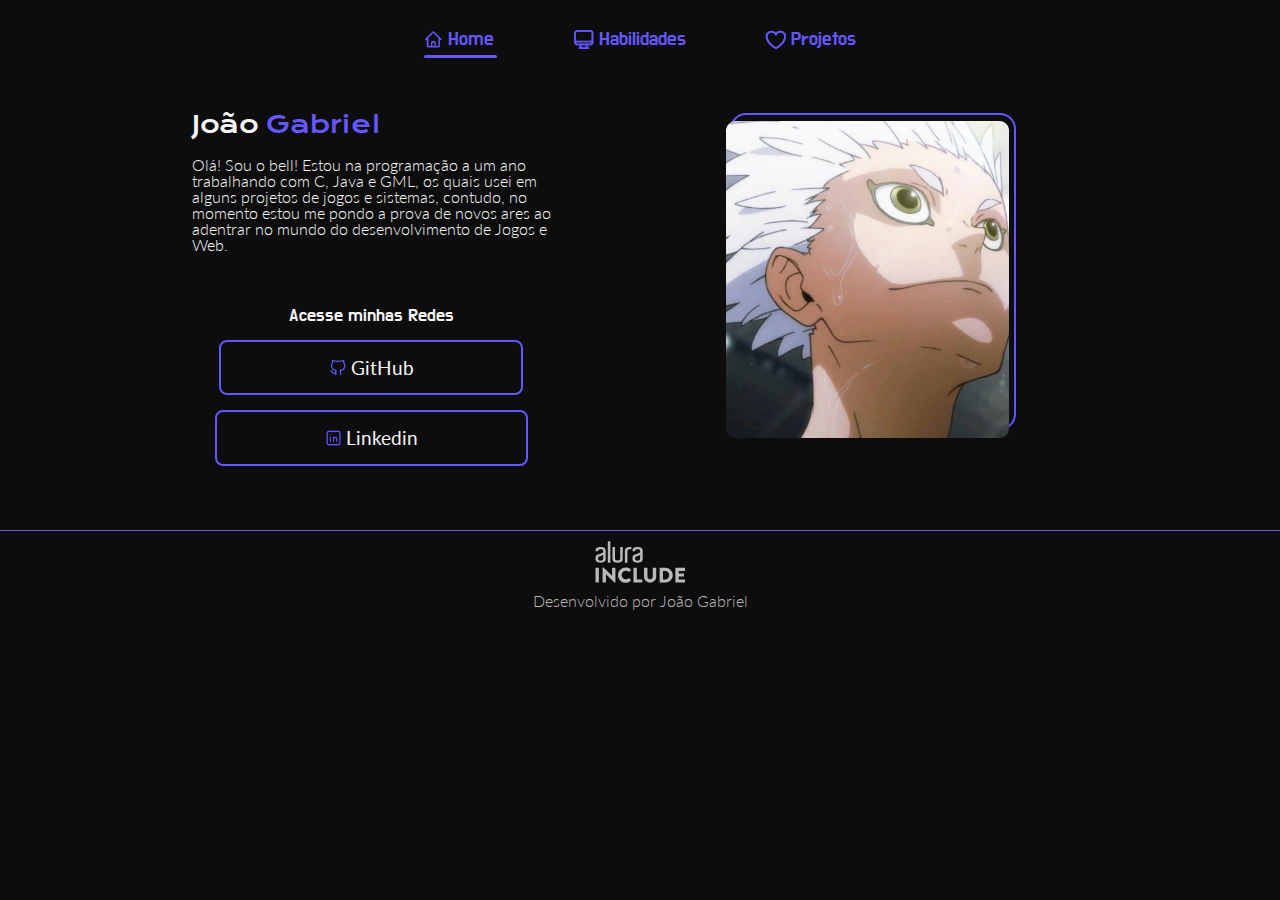
<file: Desafio 3 - Site Pessoal/home1/index.html>
<!DOCTYPE html>
<html lang="pt-br">
<head>
    <meta charset="UTF-8">
    <meta name="viewport" content="width=device-width, initial-scale=1.0">
    
    <link rel="stylesheet" href="style/reset.css">
    <link rel="stylesheet" href="style/style.css">
    
    <title>Web site</title>
</head>
<body>
    <header>
        <nav class="barra_navegacao">
            <div class="barra_navegacao_itens">
                <a class="barra_navegacao_itens_links" id="link_principal" data-link_nav><img src="assets/home.png" alt="git" class="barra_navegacao_itens_imagens">Home</a>
                <a class="barra_navegacao_itens_links" data-link_nav><img src="assets/habilidades.png" alt="hab" class="barra_navegacao_itens_imagens">Habilidades</a>
                <a class="barra_navegacao_itens_links" data-link_nav><img src="assets/projetos.png" alt="pro" class="barra_navegacao_itens_imagens">Projetos</a>
            </div>
        </nav>
    </header>
    <main>
            <section class="box1">
                <div class="box1_texto">
                    <h1 class="box1_titulo">João <strong>Gabriel</strong></h1>
                    <p class="box1_p">Olá! Sou o bell! Estou na programação a um ano trabalhando com C, Java e GML, os quais usei em alguns projetos de jogos e  sistemas, contudo, no momento estou me pondo a prova de novos ares ao adentrar no mundo do desenvolvimento de Jogos e Web.</p>
                </div>
                <div class="box1_redes">
                    <h3>Acesse minhas Redes</h3>
                    <a data-link_redes class="box1_redes_link">
                        <img src="assets/github.png" alt="foto Github" class="box1_redes_link_imagens">GitHub
                    </a>
                    <a data-link_redes class="box1_redes_link">
                        <img src="assets/linkedin.png" alt="foto Linkedin" class="box1_redes_link_imagens">Linkedin
                    </a>
                </div>
            </section>
            <section class="box2">
                <div class="box2_box">
                    <img class="box2_box_imagem" src="assets/pessoal.png" alt="foto pessoal">
                </div>

        </section>
    </main>
    
    <footer>
        <div class="barra"></div>
        <div class="logo_alura">
            <img src="assets/Logo_Alura_Include_(1).svg" alt="">
        </div>
        <p>Desenvolvido por João Gabriel</p>
    </footer>

    <script src="main.js"></script>
</body>
</html>
</file>
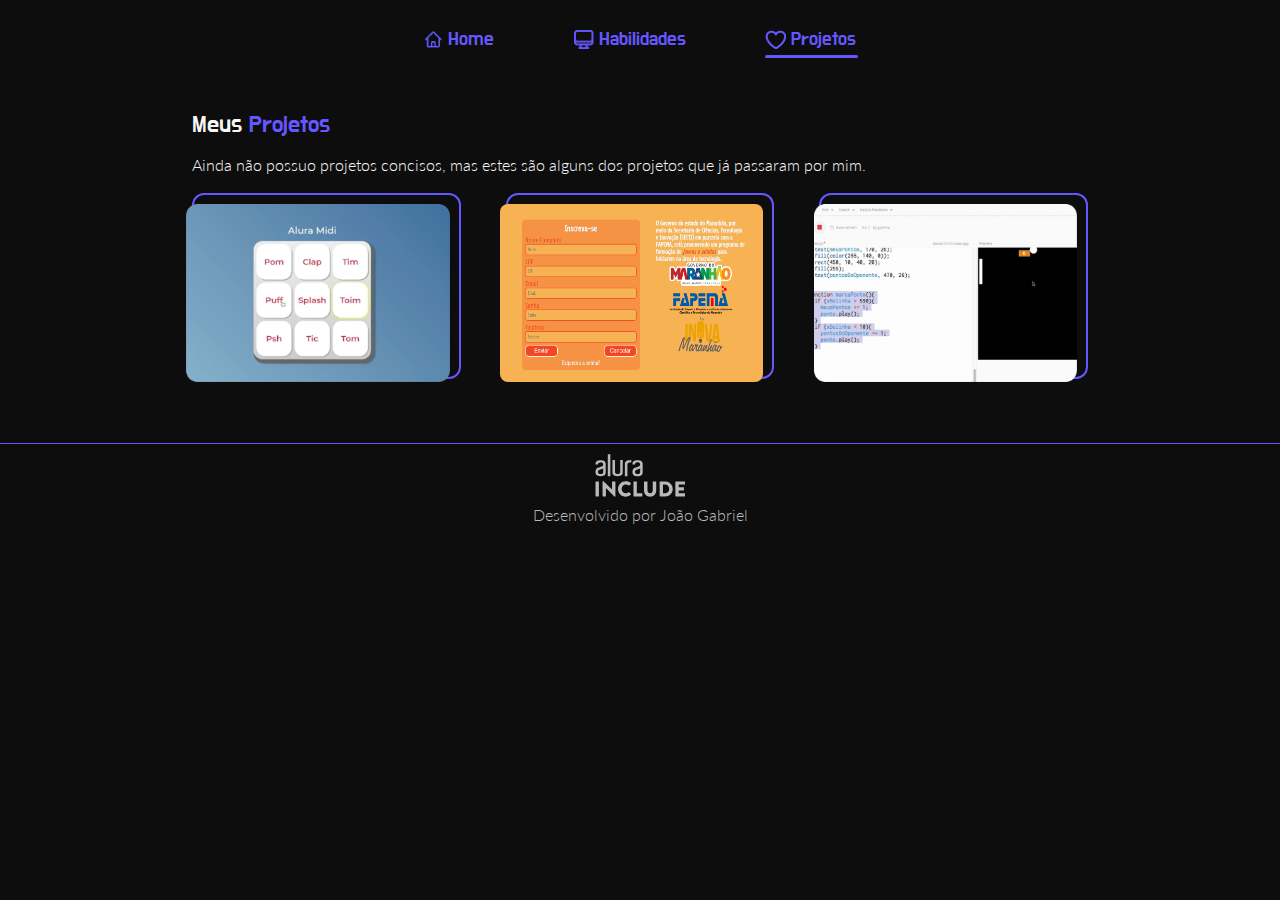
<file: Desafio 3 - Site Pessoal/projects3/index.html>
<!DOCTYPE html>
<html lang="pt-br">
<head>
    <meta charset="UTF-8">
    <meta name="viewport" content="width=device-width, initial-scale=1.0">

    <link rel="stylesheet" href="style/reset.css">
    <link rel="stylesheet" href="style/style.css">

    <title>Projetos</title>
</head>
<body>
    <header>
        <nav class="barra_navegacao">
            <div class="barra_navegacao_itens">
                <a class="barra_navegacao_itens_links" data-link_nav><img src="assets/home.png" alt="git" class="barra_navegacao_itens_imagens">Home</a>
                <a class="barra_navegacao_itens_links" data-link_nav><img src="assets/habilidades.png" alt="hab" class="barra_navegacao_itens_imagens">Habilidades</a>
                <a id="link_principal" class="barra_navegacao_itens_links" data-link_nav><img src="assets/projetos.png" alt="pro" class="barra_navegacao_itens_imagens">Projetos</a>
            </div>
        </nav>
    </header>

    <main>

        <section class="box1">
            <h1 class="box1_titulo">Meus <strong>Projetos</strong></h1>
            <p class="box1_texto">Ainda não possuo projetos concisos, mas estes são alguns dos projetos que já passaram por mim.</p>
        </section>

        <section class="box2">
            <div class="box2_projetos">
                <div class="box2_projetos_bordas"><img class="box2_projetos_imagens" src="assets/projetoMidi.png" alt="imagemProjeto"></div>
                <div class="box2_projetos_bordas"><img class="box2_projetos_imagens" src="assets/inscricaoProjeto.png" alt="imagemProjeto"></div>
                <div class="box2_projetos_bordas"><img class="box2_projetos_imagens" src="assets/projetoPong.png" alt="imagemProjeto"></div>
            </div>
        </section>

    </main>

    <footer>
        <div class="barra"></div>
        <div class="logo_alura">
            <img src="assets/Logo_Alura_Include_(1).svg" alt="">
        </div>
        <p>Desenvolvido por João Gabriel</p>
    </footer>

    <script src="main.js"></script>
</body>
</html>
</file>
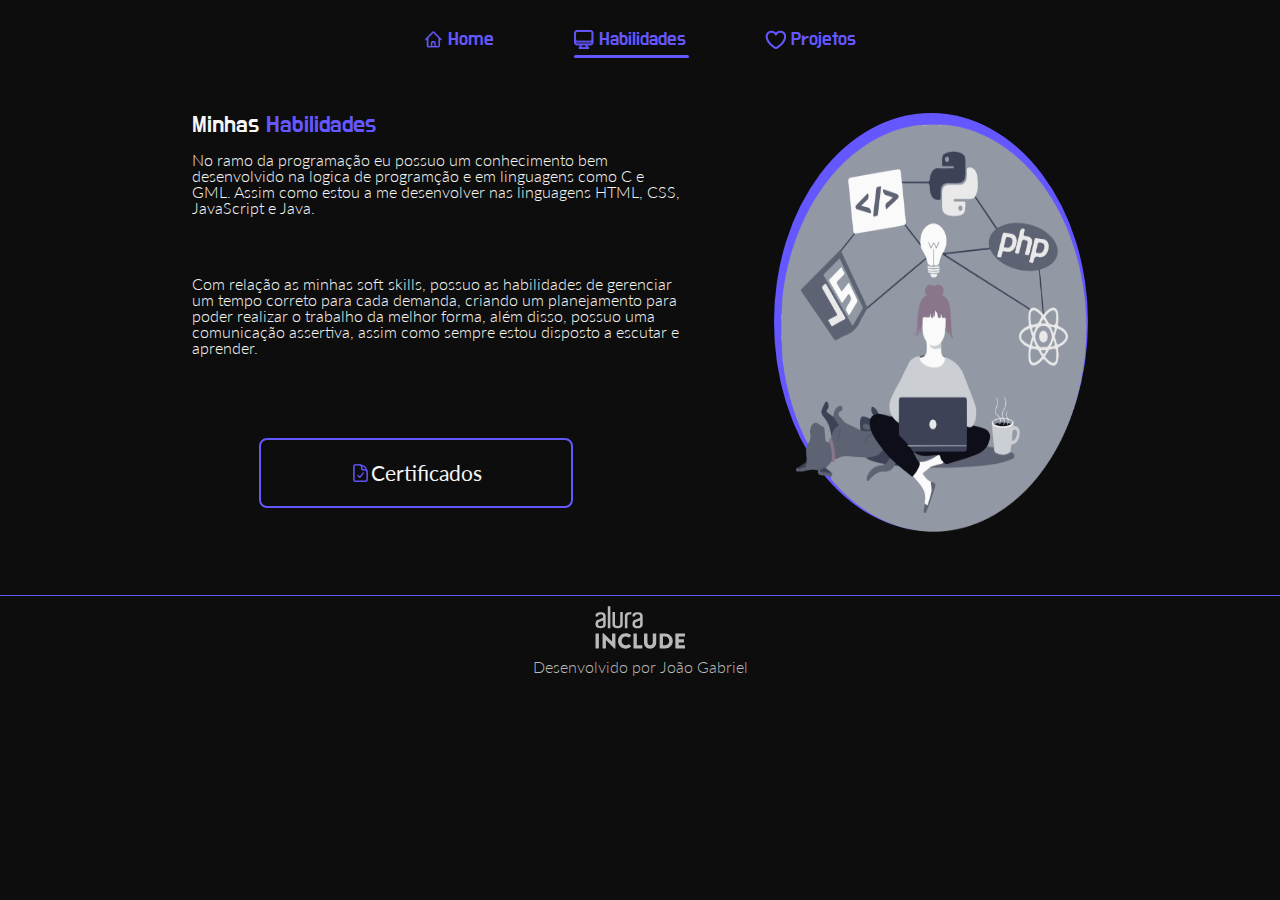
<file: Desafio 3 - Site Pessoal/tools2/index.html>
<!DOCTYPE html>
<html lang="pt-br">
<head>
    <meta charset="UTF-8">
    <meta name="viewport" content="width=device-width, initial-scale=1.0">
    <title>Habilidades</title>

    
    <link rel="stylesheet" href="style/reset.css">
    <link rel="stylesheet" href="style/style.css">

</head>
<body>
    <header>
        <nav class="barra_navegacao">
            <div class="barra_navegacao_itens">
                <a class="barra_navegacao_itens_links" data-link_nav><img src="assets/home.png" alt="git" class="barra_navegacao_itens_imagens">Home</a>
                <a id="link_principal" class="barra_navegacao_itens_links"  data-link_nav><img src="assets/habilidades.png" alt="hab" class="barra_navegacao_itens_imagens">Habilidades</a>
                <a class="barra_navegacao_itens_links" data-link_nav ><img src="assets/projetos.png" alt="pro" class="barra_navegacao_itens_imagens">Projetos</a>
            </div>
        </nav>
    </header>

    <main>
        
            <section class="box1">
                <div class="box1_habilidades">
                    <h1 class="box1_titulo">Minhas <strong>Habilidades</strong></h1>
                    <p class="box1_texto">No ramo da programação eu possuo um conhecimento bem desenvolvido na logica de programção e em linguagens como C e GML. Assim como estou a me desenvolver nas linguagens HTML, CSS, JavaScript e Java.</p>
                    <p class="box1_texto">Com relação as minhas soft skills, possuo as habilidades de gerenciar um tempo correto para cada demanda, criando um planejamento para poder realizar o trabalho da melhor forma, além disso, possuo uma comunicação assertiva, assim como sempre estou disposto a escutar e aprender.</p>
                </div>
                <div class="box1_certificados">
                    <a href="" class="certificados"><img class="certificados_imagem" src="assets/certificados.png" alt="foto cert">Certificados</a>
                </div>
            </section>
            <section class="box2">
                <div class="box2_circulo">
                    <img class="box2_imagem" src="assets/habilidadesCirculo.png" alt="foto representativa">
                </div>
            </section>
       
    </main>

    <footer>
        <div class="barra"></div>
        <div class="logo_alura">
            <img src="assets/Logo_Alura_Include_(1).svg" class="logo_alura_alura">
        </div>
        <p>Desenvolvido por João Gabriel</p>
    </footer>

    <script src="main.js"></script>
</body>
</html>
</file>
<file: Desafio 3 - Site Pessoal/home1/style/style.css>
/*Fontes*/

/*Lato*/
@import url('https://fonts.googleapis.com/css2?family=Do+Hyeon&family=Lato:ital,wght@0,100;0,300;0,400;0,700;0,900;1,100;1,300;1,400;1,700;1,900&display=swap');

/*Do Hyeon*/
@import url('https://fonts.googleapis.com/css2?family=Do+Hyeon&family=Lato:ital,wght@0,100;0,300;0,400;0,700;0,900;1,100;1,300;1,400;1,700;1,900&display=swap');

/*Krona One*/
@import url('https://fonts.googleapis.com/css2?family=Do+Hyeon&family=Krona+One&family=Lato:ital,wght@0,100;0,300;0,400;0,700;0,900;1,100;1,300;1,400;1,700;1,900&display=swap');


/*Variaveis*/

/*Cores*/
:root{
    --corbranca: #F6F6F6;
    --corvioleta: #6557FF;
}


body{

    background-color: #0D0D0D;
    color: var(--corbranca);
    font-family: "Lato", sans-serif;
    font-weight: 300;
    font-style: normal;

    display: flex;
    flex-direction: column;
    
}

header{
    margin: 30px 0px 0px 0px;
    display: flex;
    justify-content: center;
}

.barra_navegacao{
    
    width: 40%;

}

.barra_navegacao_itens{

    text-decoration: none;
    font-family: "Do Hyeon", sans-serif;
    font-style: normal;
    font-size: 1.5rem;

    display: flex;
    justify-content: space-around;
    font-size: 1.2rem;
    align-items: center;
    
}

.barra_navegacao_itens_links{
    display: flex;
    text-decoration: none;
    gap: 5px;
    color: var(--corvioleta);
}

.barra_navegacao_itens_imagens{
    height: 1.2rem;
}

#link_principal::after{
    content: " ";
    width: 73px;
    height: 3px;
    border-radius: 6px;
    background: var(--corvioleta);
    position: absolute;
    margin-top: 25px;
}

main{
    width: 100%;
    padding: 5% 15% 5% 15%;

    display: flex;
    justify-content: space-between;

}


.box1{
    width: 40%;
    
    display: flex;
    flex-direction: column;
    justify-content: space-between;
    gap: 20px;

}

.box1_titulo{
    
   font-family: "Krona One", sans-serif;
   font-weight: 100;
   font-style: normal;
   font-size: 1.5rem;
      
}

strong{
   font-family: "Krona One", sans-serif;
   font-weight: 100;
   font-style: normal;
   color: var(--corvioleta);
}

.box1_texto{

    display: flex;
    flex-direction: column;
    gap: 20px;
}

.box1_p{
    color: var(--corbranca);
    font-family: "Lato", sans-serif;
    font-weight: 300;
    font-style: normal;
    font-size: 1rem;
    width: 105%;
}

.box1_redes{
    display: flex;
    flex-direction: column;
    align-items: center;
    gap: 15px;
}

h3{
    text-decoration: none;
    font-family: "Do Hyeon", sans-serif;
    font-weight: 100;
    font-style: normal;
    font-size: 1.1rem;
}

.box1_redes_link{

    padding: 16px 30%;
    border: 2px solid var(--corvioleta);
    border-radius: 8px;
    text-decoration: none;
    color: var(--corbranca);
    font-family: "Lato", sans-serif;
    font-weight: 400;
    font-style: normal;
    font-size: 1.2rem;

    display: flex;
    align-items: center;
    gap: 3px;
    
}

.box1_redes_link_imagens{
    height: 1.2rem;
}

.box2{
    width: 40%;
}

.box2_box{

    width: 80%;
    height: 90%;
    border: 2px solid var(--corvioleta);
    border-radius: 16px;

    display: flex;
    justify-content:end;

}

.box2_box_imagem{

    width: 110%;
    height: 103%;
    padding: 2% 2% 0% 0%;
    
}

footer{
   
    display: flex;
    flex-direction: column;
    align-items: center;
    gap: 10px;
    color: #B9B9B9;

}

.barra{
    background-color: var(--corvioleta);
    width: 100%;
    height: 1px;
}

.logo_alura{

    width: 90px;
    display: flex;
    flex-direction: column;
    
}

@media (max-width: 700px) {
    body{
        display: flex;
        flex-direction: column;
        align-items: center;

    }

    header{
        width: 100%;
        margin: 4% 0% 4% 0%;
        display: flex;
        justify-content: center;
    }
    .barra_navegacao{
        width: 100%;
    }
    main{

        padding: 0%;
        display: flex;
        flex-direction: column-reverse;
        align-items: center;
        justify-content: space-between;
        margin: 0% 0% 4% 0%;
    }
    .box1{
        width: 70%;
    }
    .box2{
        width: 70%;
        margin: 0% 0% 4% 0%;
        display: flex;
        justify-content: center;
    }
    footer{
        width: 100%;
    }
    .barra{
        width: 100%;
    }

}
</file>
<file: Desafio 3 - Site Pessoal/projects3/style/style.css>
/*Fontes*/

/*Lato*/
@import url('https://fonts.googleapis.com/css2?family=Do+Hyeon&family=Lato:ital,wght@0,100;0,300;0,400;0,700;0,900;1,100;1,300;1,400;1,700;1,900&display=swap');

/*Do Hyeon*/
@import url('https://fonts.googleapis.com/css2?family=Do+Hyeon&family=Lato:ital,wght@0,100;0,300;0,400;0,700;0,900;1,100;1,300;1,400;1,700;1,900&display=swap');

/*Krona One*/
@import url('https://fonts.googleapis.com/css2?family=Do+Hyeon&family=Krona+One&family=Lato:ital,wght@0,100;0,300;0,400;0,700;0,900;1,100;1,300;1,400;1,700;1,900&display=swap');


/*Variaveis*/

/*Cores*/
:root{
    --corbranca: #F6F6F6;
    --corvioleta: #6557FF;
}

body{

    background-color: #0D0D0D;
    color: var(--corbranca);
    font-family: "Lato", sans-serif;
    font-weight: 300;
    font-style: normal;

    display: flex;
    flex-direction: column;
    
}

header{
    margin: 30px 0px 0px 0px;
    display: flex;
    justify-content: center;
}

.barra_navegacao{
    
    width: 40%;

}

.barra_navegacao_itens{

    text-decoration: none;
    font-family: "Do Hyeon", sans-serif;
    font-style: normal;
    font-size: 1.5rem;

    display: flex;
    justify-content: space-around;
    font-size: 1.2rem;
    align-items: center;

    
}

.barra_navegacao_itens_links{
    display: flex;
    text-decoration: none;
    gap: 5px;
    color: var(--corvioleta);
}

#link_principal::after{
    content: " ";
    width: 93px;
    height: 3px;
    border-radius: 6px;
    background: var(--corvioleta);
    position: absolute;
    margin-top: 25px;
}

.barra_navegacao_itens_imagens{
    height: 1.2rem;
}

main{
    padding: 5% 15% 5% 15%;
    display: flex;
    flex-direction: column;

    gap: 20px;
}

.box1{
    display: flex;
    flex-direction: column;
    gap: 20px;
}

.box1_titulo{
    text-decoration: none;
    font-family: "Do Hyeon", sans-serif;
    font-size: 1.5rem;
}

strong{
    color: var(--corvioleta);
}

.box1_texto{
    color: var(--corbranca);
    font-family: "Lato", sans-serif;
    font-weight: 300;
    font-style: normal;

}

.box2_projetos{
    display: flex;
    justify-content: space-between;
}

.box2_projetos_bordas{
    
    width: 30%;
    border: 2px solid var(--corvioleta);

    border-radius: 12px;

    display: flex;
    justify-content: flex-end;

    padding: 1% 1% 0% 0%;
}

.box2_projetos_imagens{
    display: flex;
    height: 103%;
    width: 103%;

    border-radius: 8px;
}

footer{
   
    display: flex;
    flex-direction: column;
    align-items: center;
    gap: 10px;
    color: #B9B9B9;

}

.barra{
    background-color: var(--corvioleta);
    width: 100%;
    height: 1px;
}

.logo_alura{

    width: 90px;
    display: flex;
    flex-direction: column;
    
}

@media (max-width:700px) {
    body{
        display: flex;
        flex-direction: column;
        align-items: center;

    }

    header{
        width: 100%;
        margin: 4% 0% 4% 0%;
        display: flex;
        justify-content: center;
    }
    .barra_navegacao{
        width: 100%;
    }
    main{
        display: flex;
        flex-direction: column;
        width: 100%;
        align-items: center;

        margin: 0%;
        padding: 0%;
    }
    .box1{
        width: 70%;
    }
    .box2{
        height: 100%;
        display: flex;
        flex-direction: column;
        align-items: center;
        justify-content: space-around;
    }
    .box2_projetos_bordas{
        height: 30%;
        width: 70%;
    }
    .box2_projetos{
        display: flex;
        flex-direction: column;
        align-items: center;
        justify-content: space-around;
    }
    footer{
        width: 100%;
    }
    .barra{
        margin-top: 5%;
        width: 100%;
    }    
}
</file>
<file: Desafio 3 - Site Pessoal/tools2/style/style.css>
/*Fontes

Lato*/
@import url('https://fonts.googleapis.com/css2?family=Do+Hyeon&family=Lato:ital,wght@0,100;0,300;0,400;0,700;0,900;1,100;1,300;1,400;1,700;1,900&display=swap');

/*Do Hyeon*/
@import url('https://fonts.googleapis.com/css2?family=Do+Hyeon&family=Lato:ital,wght@0,100;0,300;0,400;0,700;0,900;1,100;1,300;1,400;1,700;1,900&display=swap');

/*Krona One*/
@import url('https://fonts.googleapis.com/css2?family=Do+Hyeon&family=Krona+One&family=Lato:ital,wght@0,100;0,300;0,400;0,700;0,900;1,100;1,300;1,400;1,700;1,900&display=swap');


/*Variaveis

Cores*/
:root{
    --corbranca: #F6F6F6;
    --corvioleta: #6557FF;
}

body{

    background-color: #0D0D0D;
    color: var(--corbranca);
    font-family: "Lato", sans-serif;
    font-weight: 300;
    font-style: normal;

    display: flex;
    flex-direction: column;

}

header{
    margin: 30px 0px 0px 0px;
    display: flex;
    justify-content: center;
}

.barra_navegacao{
    
    width: 40%;

}

.barra_navegacao_itens{

    text-decoration: none;
    font-family: "Do Hyeon", sans-serif;
    font-style: normal;
    font-size: 1.5rem;

    display: flex;
    justify-content: space-around;
    font-size: 1.2rem;
    align-items: center;

    
}

.barra_navegacao_itens_links{
    display: flex;
    text-decoration: none;
    gap: 5px;
    color: var(--corvioleta);
}

#link_principal::after{
    content: " ";
    width: 115px;
    height: 3px;
    border-radius: 6px;
    background: var(--corvioleta);
    position: absolute;
    margin-top: 25px;
}

.barra_navegacao_itens_imagens{
    height: 1.2rem;
}

main{
    height: 100%;
    width: 100%;
    padding: 5% 15% 5% 15%;

    display: flex;
    justify-content: space-around;
}

.box1{
    width: 50%;
    height: 100%;
    display: flex;
    flex-direction: column;
    gap: 30px;

}

.box1_titulo{
    text-decoration: none;
    font-family: "Do Hyeon", sans-serif;
    font-style: normal;
    font-size: 1.5rem;
}

strong{
    text-decoration: none;
    font-family: "Do Hyeon", sans-serif;
    font-style: normal;
    font-size: 1.5rem;
    color: var(--corvioleta);
}

.box1_habilidades{
    display: flex;
    flex-direction: column;
    justify-content: space-between;

    height:70%;
}

.box1_texto{

    width: 110%;
    height: 40%;

    color: var(--corbranca);
    font-family: "Lato", sans-serif;
    font-weight: 350;
    font-style: normal;
}

.box1_certificados{
    height: 30%;
    margin: 0%;
    padding: 0%;
    display: flex;
    justify-content: center;
    align-items: center;
    
}

.certificados{
    border: 2px solid var(--corvioleta);

    display: flex;
    align-items: center;
    
    padding: 5% 20%;
    border-radius: 8px;
    color: var(--corbranca);
    font-family: "Lato", sans-serif;
    font-weight: 400;
    font-style: normal;
    font-size: 1.3rem;
}

.certificados_imagem{
    height: 1.3rem;
}

.box2{

    width: 50%;
    display: flex;
    justify-content:flex-end;

}

.box2_circulo{
    background-color: var(--corvioleta);
    border-radius: 50%;
    width: 70%;
    height: 100%;

    display: flex;
   
}

.box2_imagem{
    width: 103%;
    height: 103%;
}


footer{
   
    display: flex;
    flex-direction: column;
    align-items: center;
    gap: 10px;
    color: #B9B9B9;

}

.barra{
    background-color: var(--corvioleta);
    width: 100%;
    height: 1px;
}

.logo_alura{

    width: 90px;
    display: flex;
    flex-direction: column;
    
}

@media (max-width: 700px) {
    body{
        display: flex;
        flex-direction: column;
        align-items: center;
        height: 100vh;
    }

    header{
        width: 100%;
        margin: 4% 0% 0% 0%;
        display: flex;
        justify-content: center;
    }
    .barra_navegacao{
        width: 100%;
    }
    
    main{

        padding: 0%;
        display: flex;
        flex-direction: column-reverse;
        align-items: center;
        margin: 0% 0% 4% 0%;
        justify-content:center;

    }
    .box1{
        padding: 0%;
        height: 50%;
        width: 100%;
        display: flex;
        flex-direction: column;
        align-items: center;

        gap: 40px;

    }
    .box1_habilidades{
        display: flex;
        flex-direction: column;
        width: 90%;
        gap: 10px;
    }
    .box1_titulo{
        font-size: 1.3rem;
    }
    .box1_texto{
        font-size: 0.9rem;
        width: 100%;
    }
    .box1_certificados{
        margin: 0%;
        width: 100%;
    }
    .certificados{
        padding: 3% 10%;
    }
    .box2{
        padding: 0%;

        height: 45%;
        width: 100%;
        display: flex;
        justify-content: center;
    }

    footer{
        width: 100%;
    }
    .barra{
        width: 100%;
    }

}
</file>
